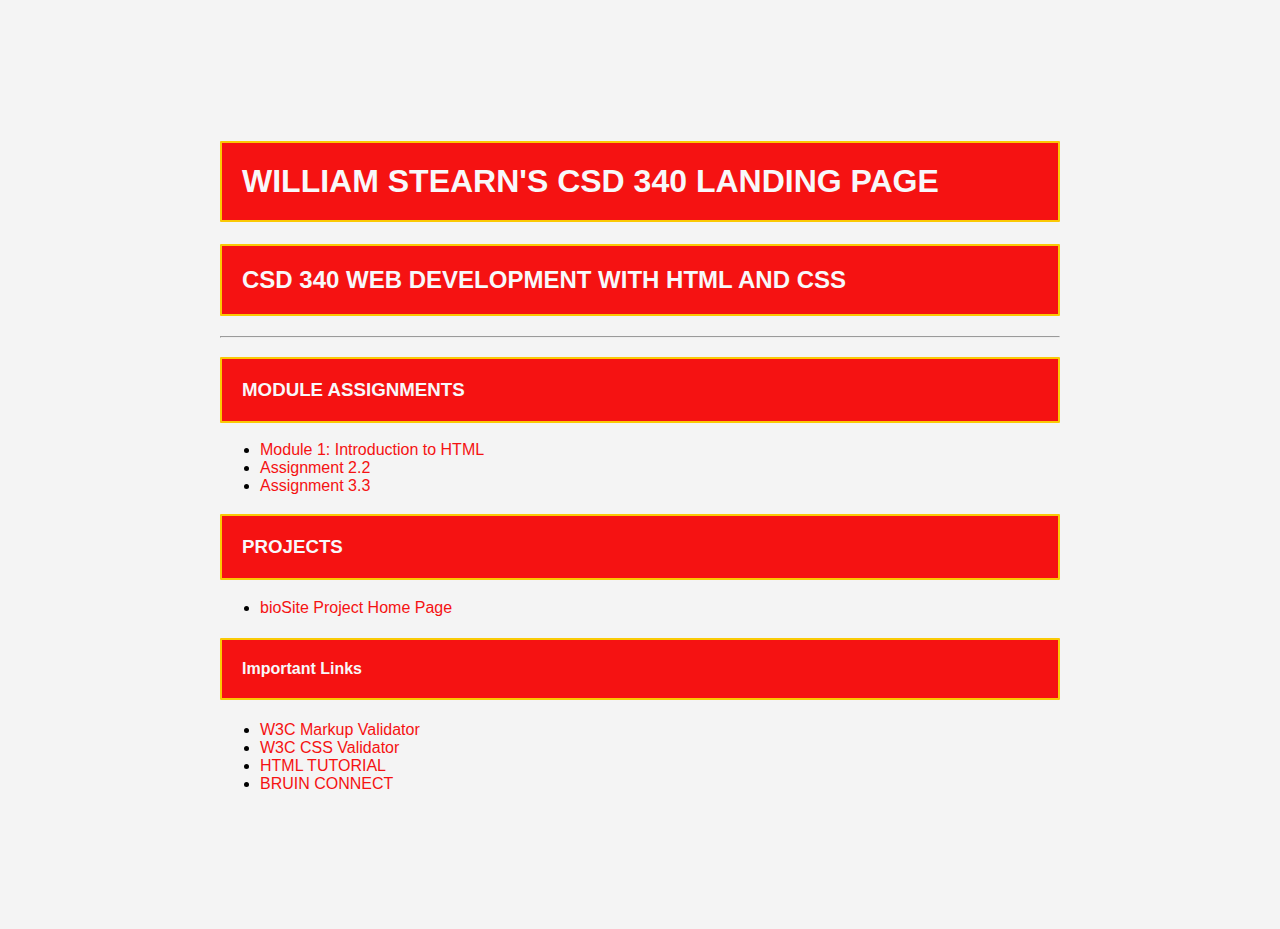
<file: index.html>
<!DOCTYPE html>
<html lang="en">
<head>
    <meta charset="UTF-8">
    <title>William Stearn's CSD 340 Landing Page</title>
    <link rel="stylesheet" href="site.css">
</head>
<body>
    <div id="container:">
    <h1 class="header">William Stearn's CSD 340 Landing Page</h1>
    <h2 class="header">CSD 340 Web Development with HTML and CSS</h2>
    <hr>
    <h3 class="header">Module Assignments</h3>
      <ul>
        <li><a href="module-1/stearns_module1_3.html">Module 1: Introduction to HTML</a></li>
        <li><a href="module-2/Stearns_Mod2_2.html">Assignment 2.2</a></li>
        <li><a href="module-3/Stearns_Mod3_3.html">Assignment 3.3</a></li>
      </ul>
    <h3 class="header">Projects</h3>
        <ul>
        <li><a href="biosite/index.html">bioSite Project Home Page</a></li>
        </ul>
     
        <h4 class="header">Important Links</h4>
        <ul>
         <li><a href="https://validator.w3.org/  ">W3C Markup Validator</a></li>
         <li><a href="https://jigsaw.w3.org/css-validator/">W3C CSS Validator</a></li>
         <li><a href="https://www.w3schools.com/html/">HTML TUTORIAL</a> </li>
         <li><a href="https://bruinconnect.bellevue.edu/ ">BRUIN CONNECT</a> </li>
        </ul>         
    </div>
</body>
</html>
</file>
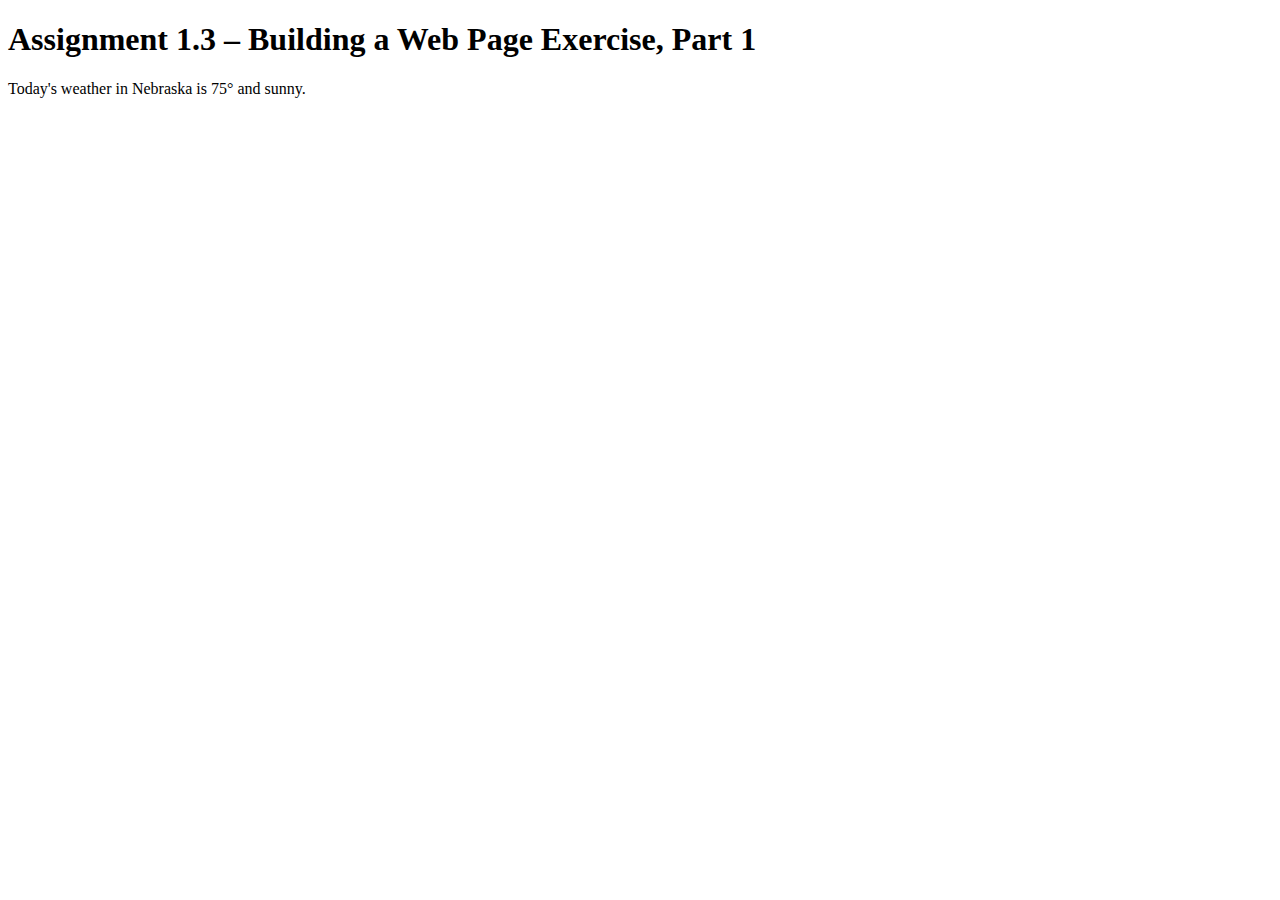
<file: module-1/stearns_module1_3.html>
<!DOCTYPE html>
<html lang="en">
<head>
    	<title>CSD 340 Web Development with HTML and CSS</title>
</head>

<body>
	<h1>Assignment 1.3 – Building a Web Page Exercise, Part 1</h1>
	<p>Today's weather in Nebraska is 75&deg; and sunny.</p>
</body>

</html>
</file>
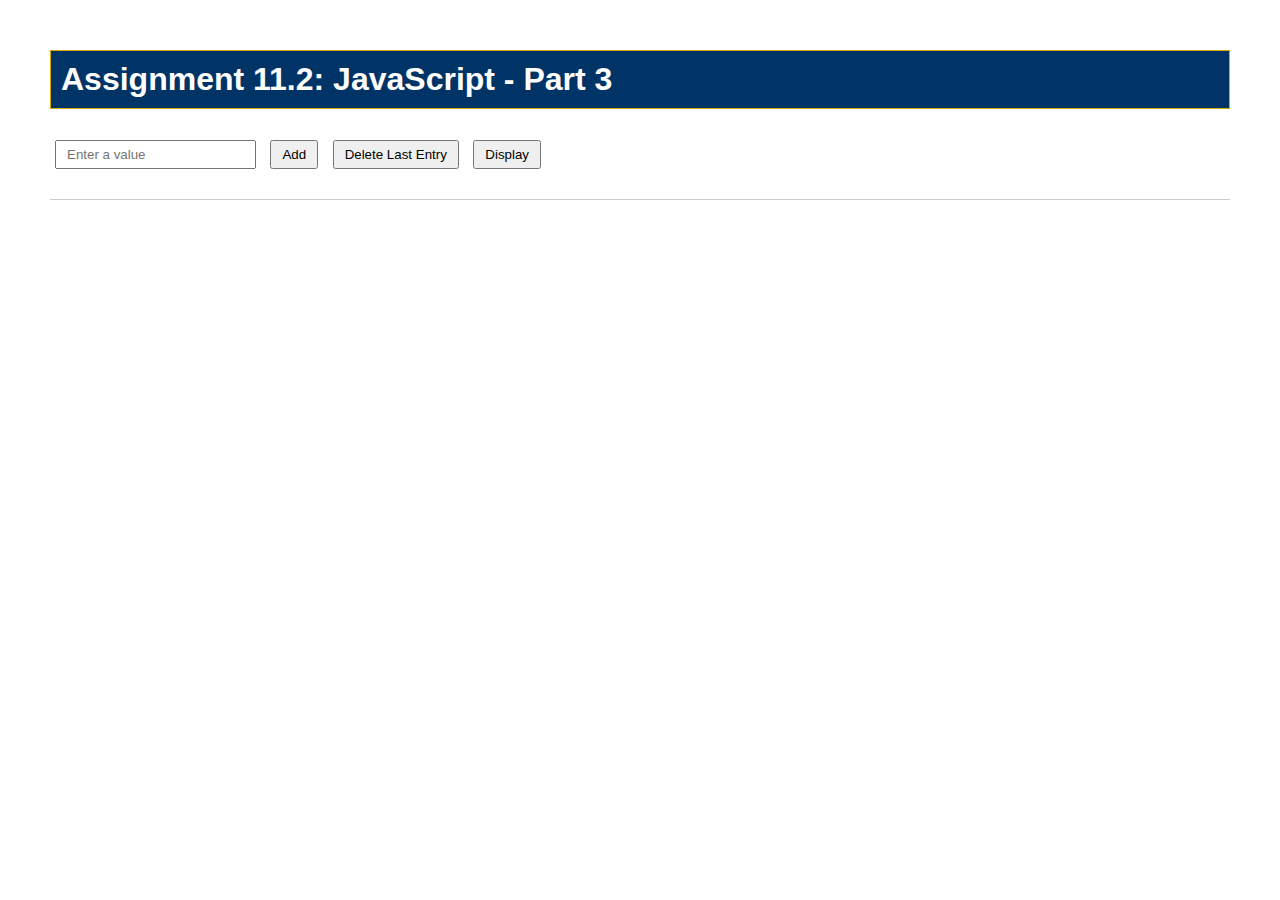
<file: module-11/Stearns_Mod11_2.html>
<!DOCTYPE html>
<html lang="en">
<head>
  <meta charset="UTF-8">
  <title>CSD 340 Web Development with HTML and CSS</title>
   <link rel="stylesheet" href="site.css">
  <style>
    body {
      font-family: Arial, sans-serif;
      margin: 50px;
    }
    input, button {
      margin: 10px 5px;
      padding: 5px 10px;
    }
    #displayArea {
      margin-top: 20px;
      border-top: 1px solid #ccc;
      padding-top: 10px;
    }
  </style>
</head>
<body>

  <h1>Assignment 11.2: JavaScript - Part 3</h1>

  <input type="text" id="userInput" placeholder="Enter a value">
  <button onclick="addItem()">Add</button>
  <button onclick="deleteLast()">Delete Last Entry</button>
  <button onclick="displayItems()">Display</button>

  <div id="displayArea"></div>

  <script>
    const items = [];

    function addItem() {
      const input = document.getElementById('userInput').value;
      if (input.trim() === "") {
        alert("Please enter a value.");
        return;
      }
      items.push(input);
      alert(`"${input}" was added to position ${items.length}.`);
      document.getElementById('userInput').value = "";
    }

    function deleteLast() {
      if (items.length === 0) {
        alert("Array is already empty.");
        return;
      }
      const removed = items.pop();
      alert(`"${removed}" was removed from the array.`);
    }

    function displayItems() {
      const display = document.getElementById('displayArea');
      if (items.length === 0) {
        display.innerHTML = "<p>The array is empty.</p>";
        return;
      }
      let output = "<ul>";
      for (let i = 0; i < items.length; i++) {
        output += `<li>${i + 1}. ${items[i]}</li>`;
      }
      output += "</ul>";
      display.innerHTML = output;
    }
  </script>

</body>
</html>
</file>
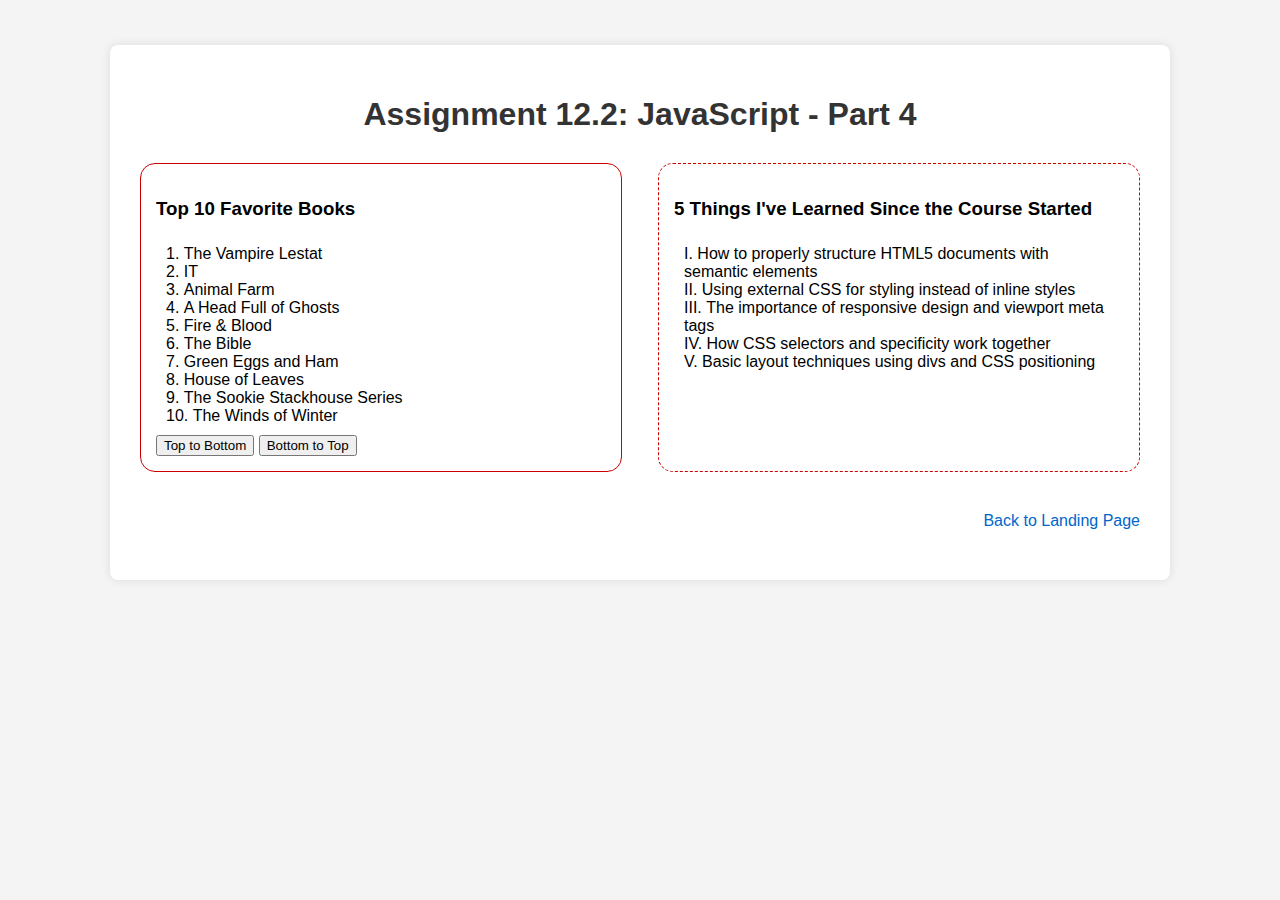
<file: module-12/Stearns_Mod12_2.html>
<!DOCTYPE html>
<html lang="en">
<head>
  <meta charset="UTF-8">
  <meta name="author" content="William Stearns">
  <meta name="description" content="Assignment 3.3: Build a Web Page Exercise - Part 3">
  <meta name="keywords" content="HTML, CSS, Bellevue University, Assignment">
  <meta name="viewport" content="width=device-width, initial-scale=1.0">
  <title>CSD 340 Web Development with HTML and CSS</title>
  <link rel="stylesheet" href="Stearns_Mod12_2.css">
</head>
<body>
  <div id="container">
    <h1>Assignment 12.2: JavaScript - Part 4</h1>
    
    <div class="side-by-side-container">
      <div class="left-div">
        <h3>Top 10 Favorite Books</h3>
        <ol id="bookList">
          <li>The Vampire Lestat</li>
          <li>IT</li>
          <li>Animal Farm</li>
          <li>A Head Full of Ghosts</li>
          <li>Fire & Blood</li>
          <li>The Bible</li>
          <li>Green Eggs and Ham</li>
          <li>House of Leaves</li>
          <li>The Sookie Stackhouse Series</li>
          <li>The Winds of Winter</li>
        </ol>
        <div class="button-container">
          <button onclick="showTopToBottom()">Top to Bottom</button>
          <button onclick="showBottomToTop()">Bottom to Top</button>
        </div>
      </div>
      
      <div class="right-div">
        <h3>5 Things I've Learned Since the Course Started</h3>
        <ul>
          <li>How to properly structure HTML5 documents with semantic elements</li>
          <li>Using external CSS for styling instead of inline styles</li>
          <li>The importance of responsive design and viewport meta tags</li>
          <li>How CSS selectors and specificity work together</li>
          <li>Basic layout techniques using divs and CSS positioning</li>
        </ul>
      </div>
    </div>
    
    <div class="bottom-div">
      <a href="../index.html">Back to Landing Page</a>
    </div>
  </div>

  <script>
    const originalBooks = [
      "The Vampire Lestat",
      "IT",
      "Animal Farm",
      "A Head Full of Ghosts",
      "Fire & Blood",
      "The Bible",
      "Green Eggs and Ham",
      "House of Leaves",
      "The Sookie Stackhouse Series",
      "The Winds of Winter"
    ];

    function showTopToBottom() {
    const list = document.getElementById("bookList");
    list.removeAttribute("reversed"); // Numbers go 1 to 10
    renderBookList(originalBooks);
    }

    function showBottomToTop() {
    const list = document.getElementById("bookList");
    list.setAttribute("reversed", ""); // Numbers go 10 to 1
    renderBookList([...originalBooks].reverse());
    }

    function renderBookList(bookArray) {
      const list = document.getElementById("bookList");
      list.innerHTML = "";
      bookArray.forEach(book => {
        const li = document.createElement("li");
        li.textContent = book;
        list.appendChild(li);
      });
    }
  </script>
</body>
</html>
</file>
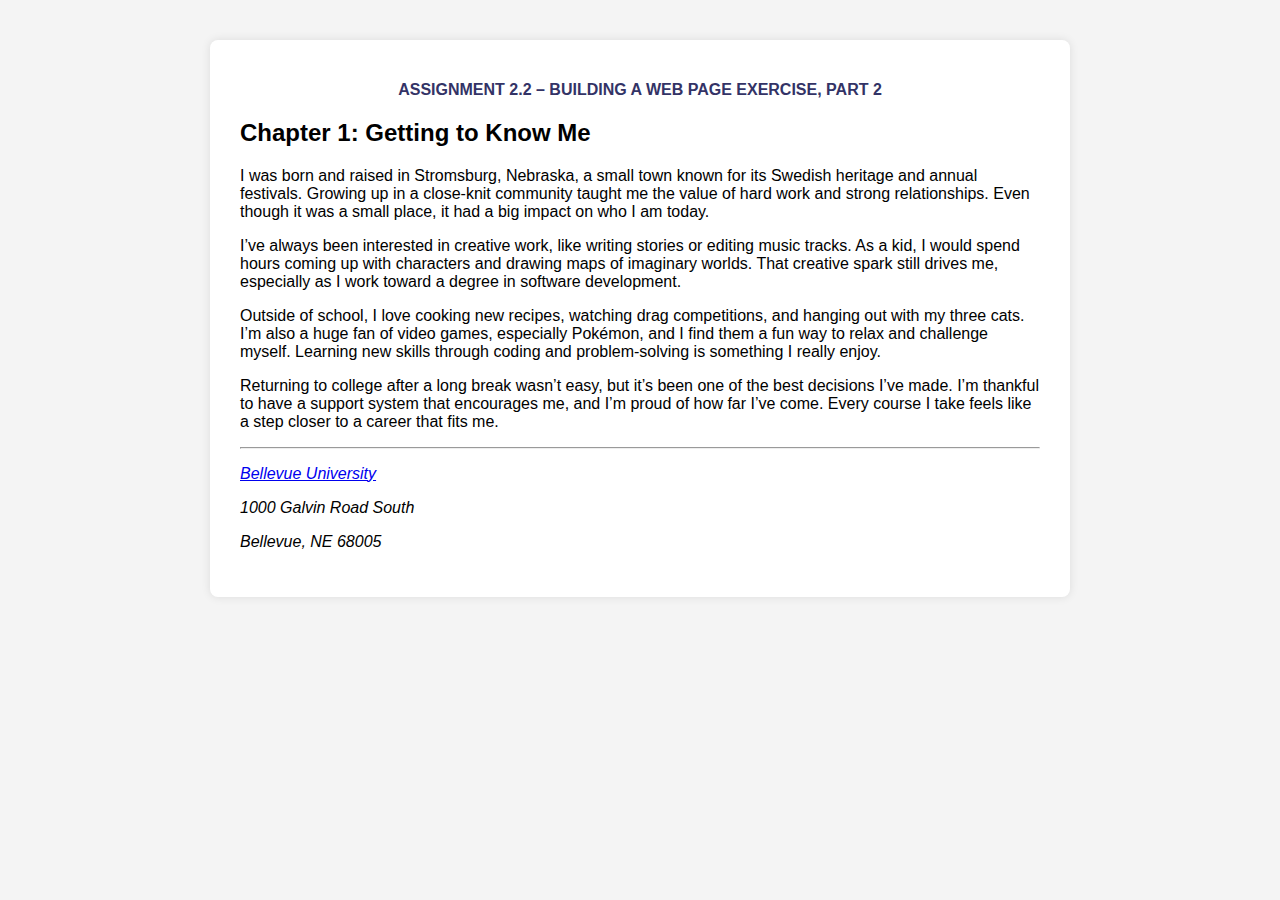
<file: module-2/Stearns_Mod2_2.html>
<!DOCTYPE html>
<html lang="en">
<head>
  <meta charset="UTF-8">
  <meta name="author" content="William Stearns">
  <meta name="description" content="Assignment 2.2 HTML page for CSD 340.">
  <meta name="keywords" content="HTML, CSS, Bellevue University, Assignment">
  <meta name="viewport" content="width=device-width, initial-scale=1.0">
  <title>CSD 340 Development with HTML and CSS</title>
  <link rel="stylesheet" href="Stearns_Mod2_2.css">
</head>
<body>
  <div id="container">
    <h1>Assignment 2.2 – Building a Web Page Exercise, Part 2</h1>
    <h2>Chapter 1: Getting to Know Me</h2>

    <p class="intro">
      I was born and raised in Stromsburg, Nebraska, a small town known for its Swedish heritage and annual festivals.
      Growing up in a close-knit community taught me the value of hard work and strong relationships.
      <span class="sentence">Even though it was a small place, it had a big impact on who I am today.</span>
    </p>

    <p>
      I’ve always been interested in creative work, like writing stories or editing music tracks. 
      As a kid, I would spend hours coming up with characters and drawing maps of imaginary worlds.
      That creative spark still drives me, especially as I work toward a degree in software development.
    </p>

    <p>
      Outside of school, I love cooking new recipes, watching drag competitions, and hanging out with my three cats.
      I’m also a huge fan of video games, especially Pokémon, and I find them a fun way to relax and challenge myself.
      Learning new skills through coding and problem-solving is something I really enjoy.
    </p>

    <p>
      Returning to college after a long break wasn’t easy, but it’s been one of the best decisions I’ve made.
      I’m thankful to have a support system that encourages me, and I’m proud of how far I’ve come.
      Every course I take feels like a step closer to a career that fits me.
    </p>

    <hr />

    <address>
      <p><a href="https://www.bellevue.edu" target="_blank">Bellevue University</a></p>
      <p>1000 Galvin Road South</p>
      <p>Bellevue, NE 68005</p>
    </address>
  </div>
</body>
</html>
</file>
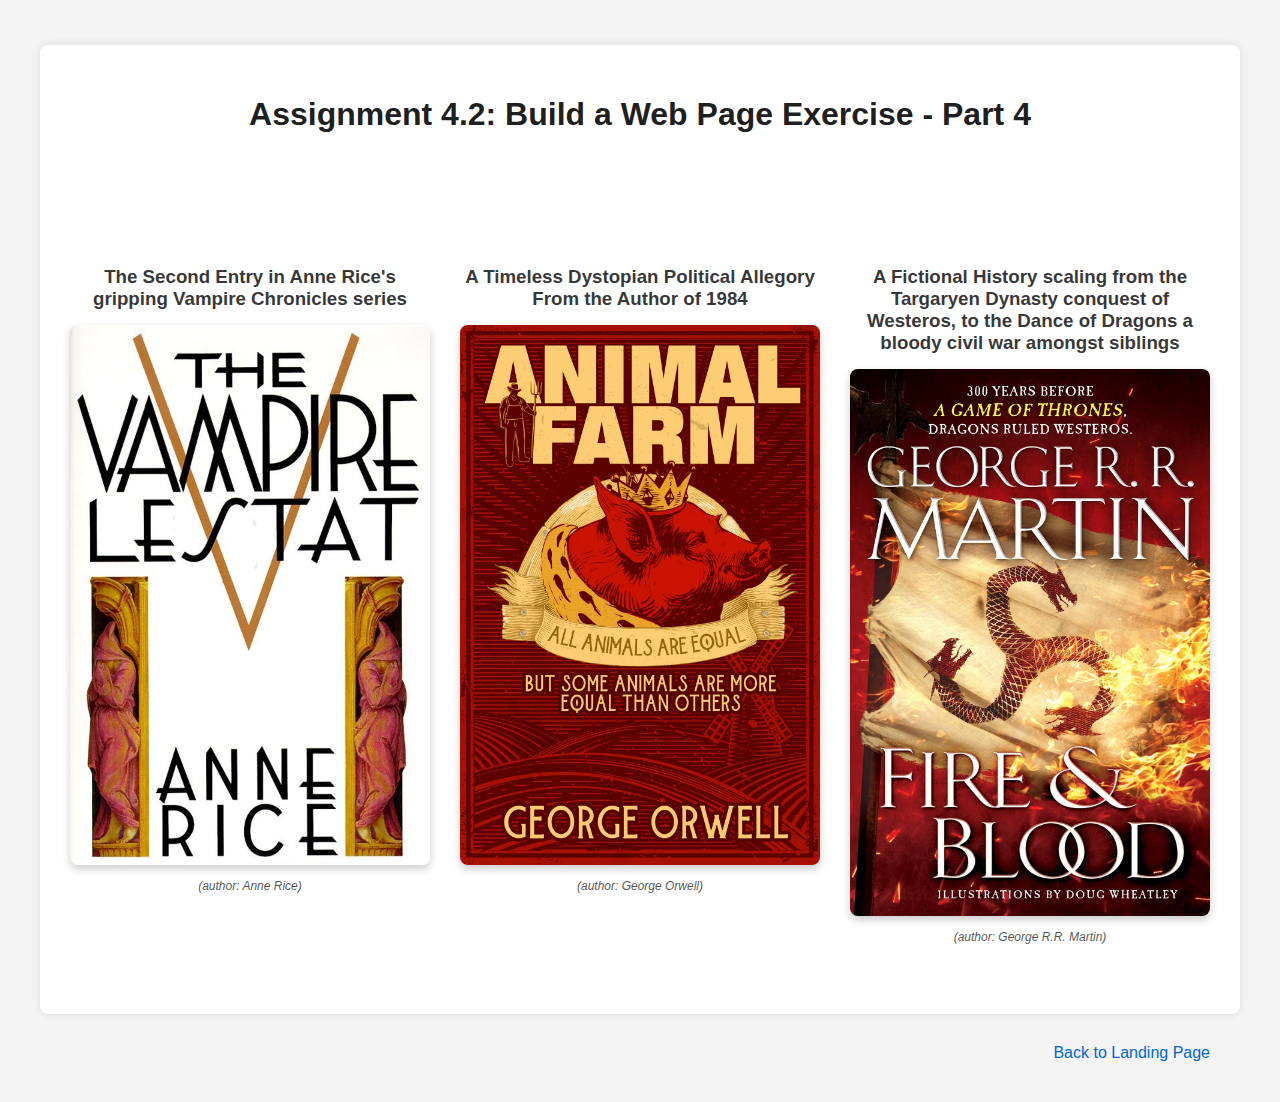
<file: module-4/Stearns_Mod4_2.html>
<!DOCTYPE html>
<html lang="en">
<head>
  <meta charset="UTF-8">
  <meta name="author" content="William Stearns">
  <meta name="description" content="Assignment 4.2: Build a Web Page Exercise - Part 4">
  <meta name="keywords" content="HTML, CSS, Bellevue University, Assignment">
  <meta name="viewport" content="width=device-width, initial-scale=1.0">
  <title>CSD 340 Web Development with HTML and CSS</title>
  <link rel="stylesheet" href="Stearns_Mod4_2.css">
</head>
<body>
  <div id="container">
    <h1>Assignment 4.2: Build a Web Page Exercise - Part 4</h1>
    
    <div id="image-gallery">
      <div class="gallery-item">
        <h3>The Second Entry in Anne Rice's gripping Vampire Chronicles series</h3>
        <figure>
          <img src="images/vampire-lestat.jpg" alt="The Vampire Lestat book cover">
          <figcaption>(author: Anne Rice)</figcaption>
        </figure>
      </div>
      
      <div class="gallery-item">
        <h3>A Timeless Dystopian Political Allegory From the Author of 1984</h3>
        <figure>
          <img src="images/animal-farm.jpg" alt="Animal Farm book cover">
          <figcaption>(author: George Orwell)</figcaption>
        </figure>
      </div>
      
      <div class="gallery-item">
        <h3>A Fictional History scaling from the Targaryen Dynasty conquest of Westeros, to the Dance of Dragons a bloody civil war amongst siblings</h3>
        <figure>
          <img src="images/fire-and-blood.jpg" alt="Fire & Blood book cover">
          <figcaption>(author: George R.R. Martin)</figcaption>
        </figure>
      </div>
    </div>
    
    <div class="bottom-div">
      <a href="../index.html">Back to Landing Page</a>
    </div>
  </div>
</body>
</html>
</file>
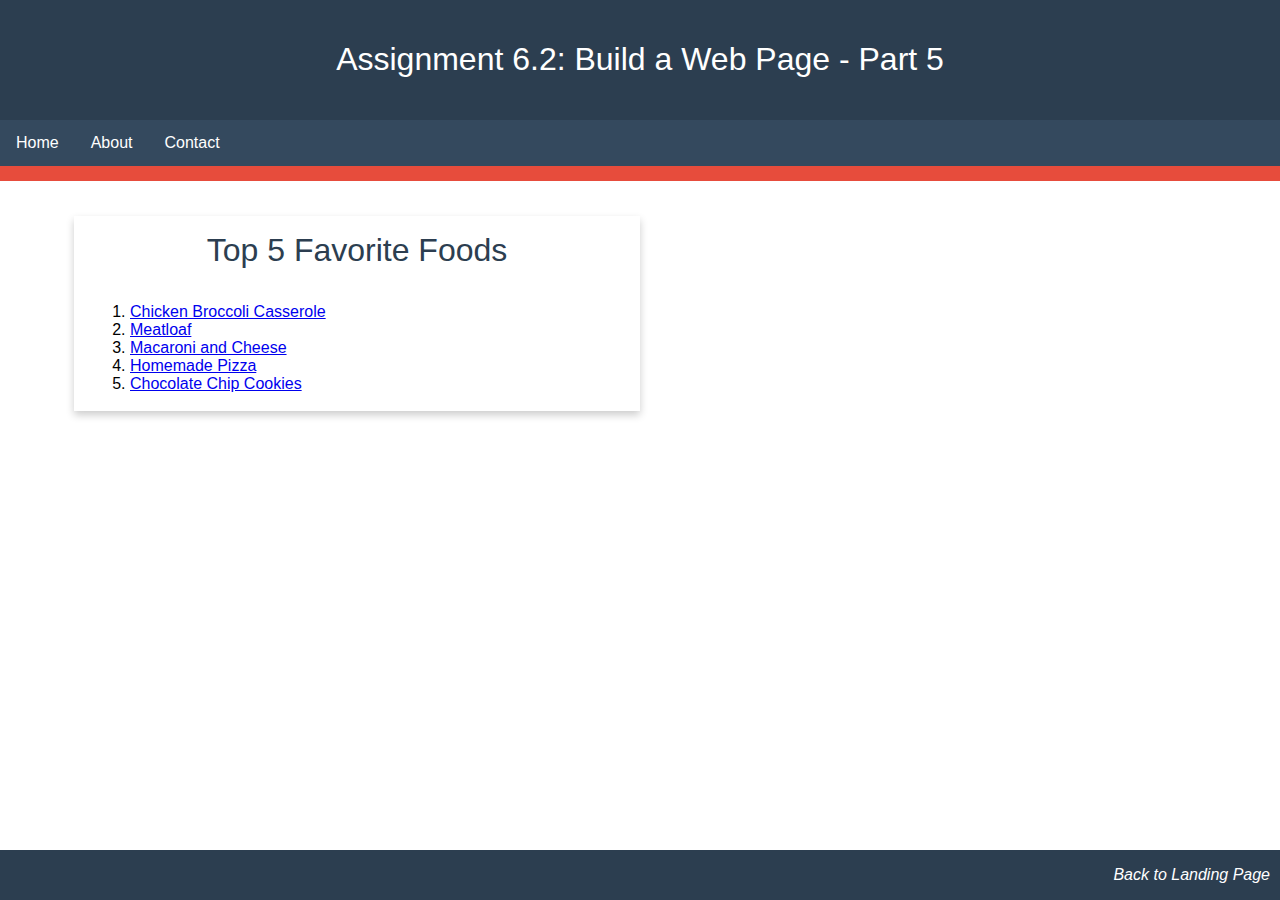
<file: module-6/Stearns_Mod6.2.html>
<!DOCTYPE html>
<html lang="en">
<head>
  <meta charset="UTF-8">
  <meta name="author" content="William Stearns">
  <meta name="description" content="Assignment 6.2: Build a Web Page Exercise - Part 5">
  <meta name="keywords" content="HTML, CSS, Bellevue University, Assignment">
  <meta name="viewport" content="width=device-width, initial-scale=1.0">
  <title>CSD 340 Web Development with HTML and CSS</title>
  <link rel="stylesheet" href="Stearns_Mod6_2.css">
</head>
<body>
  <header>
    <h1>Assignment 6.2: Build a Web Page - Part 5</h1>
  </header>

  <div id="navbar">
    <a href="#">Home</a>
    <a href="#">About</a>
    <a href="#">Contact</a>
  </div>

  <div id="container">
    <div class="card">
      <div class="card-title">
        Top 5 Favorite Foods
      </div>
      <div class="card-content">
        <ol>
          <li><a href="https://www.allrecipes.com/recipe/213742/cheesy-chicken-broccoli-casserole/" target="_blank">Chicken Broccoli Casserole</a></li>
          <li><a href="https://www.allrecipes.com/recipe/16354/easy-meatloaf/" target="_blank">Meatloaf</a></li>
          <li><a href="https://www.allrecipes.com/recipe/231506/simple-macaroni-and-cheese/" target="_blank">Macaroni and Cheese</a></li>
          <li><a href="https://www.allrecipes.com/recipe/139917/pizza-dough/" target="_blank">Homemade Pizza</a></li>
          <li><a href="https://www.allrecipes.com/recipe/231506/simple-macaroni-and-cheese/" target="_blank">Chocolate Chip Cookies</a></li>
        </ol>
      </div>
    </div>
  </div>

  <footer>
    <p><a href="../index.html">Back to Landing Page</a></p>
  </footer>
</body>
</html>
</file>
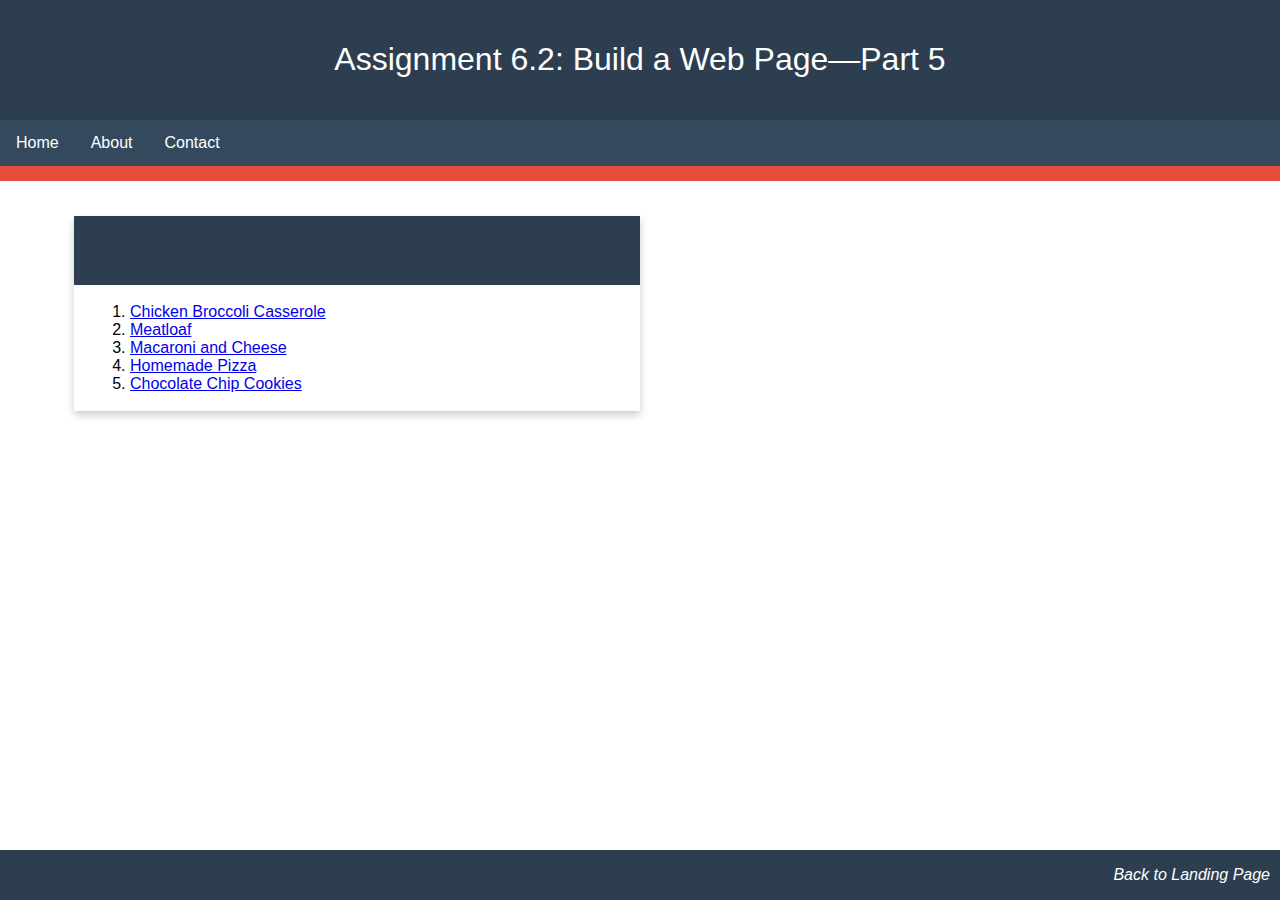
<file: module-6/Stearns_Mod6_2.html>
<!DOCTYPE html>
<html lang="en">
<head>
  <meta charset="UTF-8">
  <meta name="author" content="William Stearns">
  <meta name="description" content="Assignment 6.2: Build a Web Page Exercise - Part 5">
  <meta name="keywords" content="HTML, CSS, Bellevue University, Assignment">
  <meta name="viewport" content="width=device-width, initial-scale=1.0">
  <title>CSD 340 Web Development with HTML and CSS</title>
  <link rel="stylesheet" href="Stearns_Mod6_2.css">
</head>
<body>
  <header>
      <h1 class="assignment-title" id="assignment-heading" aria-label="Assignment 6.2: Web Page Building Part 5">
          Assignment 6.2: Build a Web Page—Part 5
      </h1>
  </header>

  <div id="navbar">
    <a href="#">Home</a>
    <a href="#">About</a>
    <a href="#">Contact</a>
  </div>

  <div id="container">
    <article class="card">
      <header class="card-title">
        Top 5 Favorite Foods
      </header>
      <div class="card-content">
        <nav class="recipe-links">
          <ol>
            <li>
              <a href="https://www.allrecipes.com/recipe/213742/cheesy-chicken-broccoli-casserole/"
                 target="_blank"
                 rel="noopener noreferrer">
                Chicken Broccoli Casserole
              </a>
            </li>
            <li>
              <a href="https://www.allrecipes.com/recipe/16354/easy-meatloaf/"
                 target="_blank"
                 rel="noopener noreferrer">
                Meatloaf
              </a>
            </li>
            <li>
              <a href="https://www.allrecipes.com/recipe/231506/simple-macaroni-and-cheese/"
                 target="_blank"
                 rel="noopener noreferrer">
                Macaroni and Cheese
              </a>
            </li>
            <li>
              <a href="https://www.allrecipes.com/recipe/139917/pizza-dough/"
                 target="_blank"
                 rel="noopener noreferrer">
                Homemade Pizza
              </a>
            </li>
            <li>
              <a href="https://www.allrecipes.com/recipe/10813/best-chocolate-chip-cookies/"
                 target="_blank"
                 rel="noopener noreferrer">
                Chocolate Chip Cookies
              </a>
            </li>
          </ol>
        </nav>
      </div>
    </article>
  </div>
  <footer>
    <p><a href="../index.html">Back to Landing Page</a></p>
  </footer>
</body>
</html>
</file>
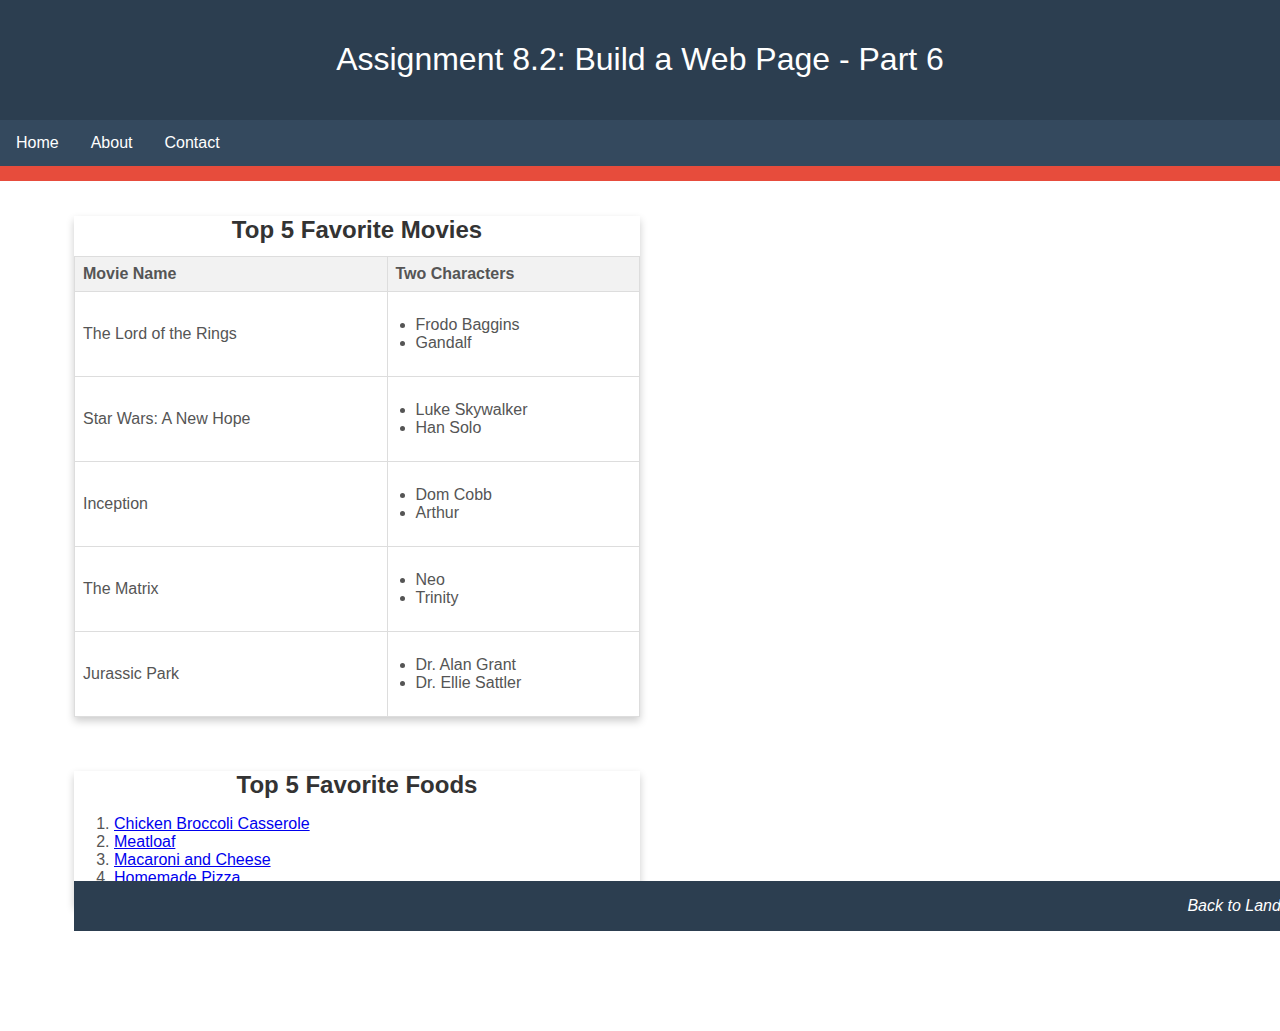
<file: module-8/Stearns_Mod8_2.html>
<!DOCTYPE html>
<html lang="en">
<head>
  <meta charset="UTF-8">
  <meta name="author" content="William Stearns">
  <meta name="description" content="Assignment 8.2: Build a Web Page Exercise - Part 5">
  <meta name="keywords" content="HTML, CSS, Bellevue University, Assignment">
  <meta name="viewport" content="width=device-width, initial-scale=1.0">
  <title>CSD 340 Web Development with HTML and CSS</title>
  <link rel="stylesheet" href="Stearns_Mod8_2.css">
</head>
<body>
  <header>
    <h1>Assignment 8.2: Build a Web Page - Part 6</h1>
  </header>

  <div id="navbar">
    <a href="#">Home</a>
    <a href="#">About</a>
    <a href="#">Contact</a>
  </div>

  <div id="container">
    <!-- Movies Card -->
    <div class="card">
      <div class="card-title">
        Top 5 Favorite Movies
      </div>
      <div class="card-content">
        <table>
          <thead>
            <tr>
              <th>Movie Name</th>
              <th>Two Characters</th>
            </tr>
          </thead>
          <tbody>
            <tr>
              <td>The Lord of the Rings</td>
              <td>
                <ul>
                  <li>Frodo Baggins</li>
                  <li>Gandalf</li>
                </ul>
              </td>
            </tr>
            <tr>
              <td>Star Wars: A New Hope</td>
              <td>
                <ul>
                  <li>Luke Skywalker</li>
                  <li>Han Solo</li>
                </ul>
              </td>
            </tr>
            <tr>
              <td>Inception</td>
              <td>
                <ul>
                  <li>Dom Cobb</li>
                  <li>Arthur</li>
                </ul>
              </td>
            </tr>
            <tr>
              <td>The Matrix</td>
              <td>
                <ul>
                  <li>Neo</li>
                  <li>Trinity</li>
                </ul>
              </td>
            </tr>
            <tr>
              <td>Jurassic Park</td>
              <td>
                <ul>
                  <li>Dr. Alan Grant</li>
                  <li>Dr. Ellie Sattler</li>
                </ul>
              </td>
            </tr>
          </tbody>
        </table>
      </div>
    </div>
    <br><br>
    <div style="text-align: left;">
<br>
    <div class="card">
      <div class="card-title">
        Top 5 Favorite Foods
      </div>
      <div class="card-content">
        <ol>
          <li><a href="https://www.allrecipes.com/recipe/213742/cheesy-chicken-broccoli-casserole/" target="_blank">Chicken Broccoli Casserole</a></li>
          <li><a href="https://www.allrecipes.com/recipe/16354/easy-meatloaf/" target="_blank">Meatloaf</a></li>
          <li><a href="https://www.allrecipes.com/recipe/231506/simple-macaroni-and-cheese/" target="_blank">Macaroni and Cheese</a></li>
          <li><a href="https://www.allrecipes.com/recipe/139917/pizza-dough/" target="_blank">Homemade Pizza</a></li>
          <li><a href="https://www.allrecipes.com/recipe/231506/simple-macaroni-and-cheese/" target="_blank">Chocolate Chip Cookies</a></li>
        </ol>
      </div>
    </div>
  </div>
    <footer>
      <p><a href="../index.html">Back to Landing Page</a></p>
    </footer>
  </div>
</body>
</html>
</file>
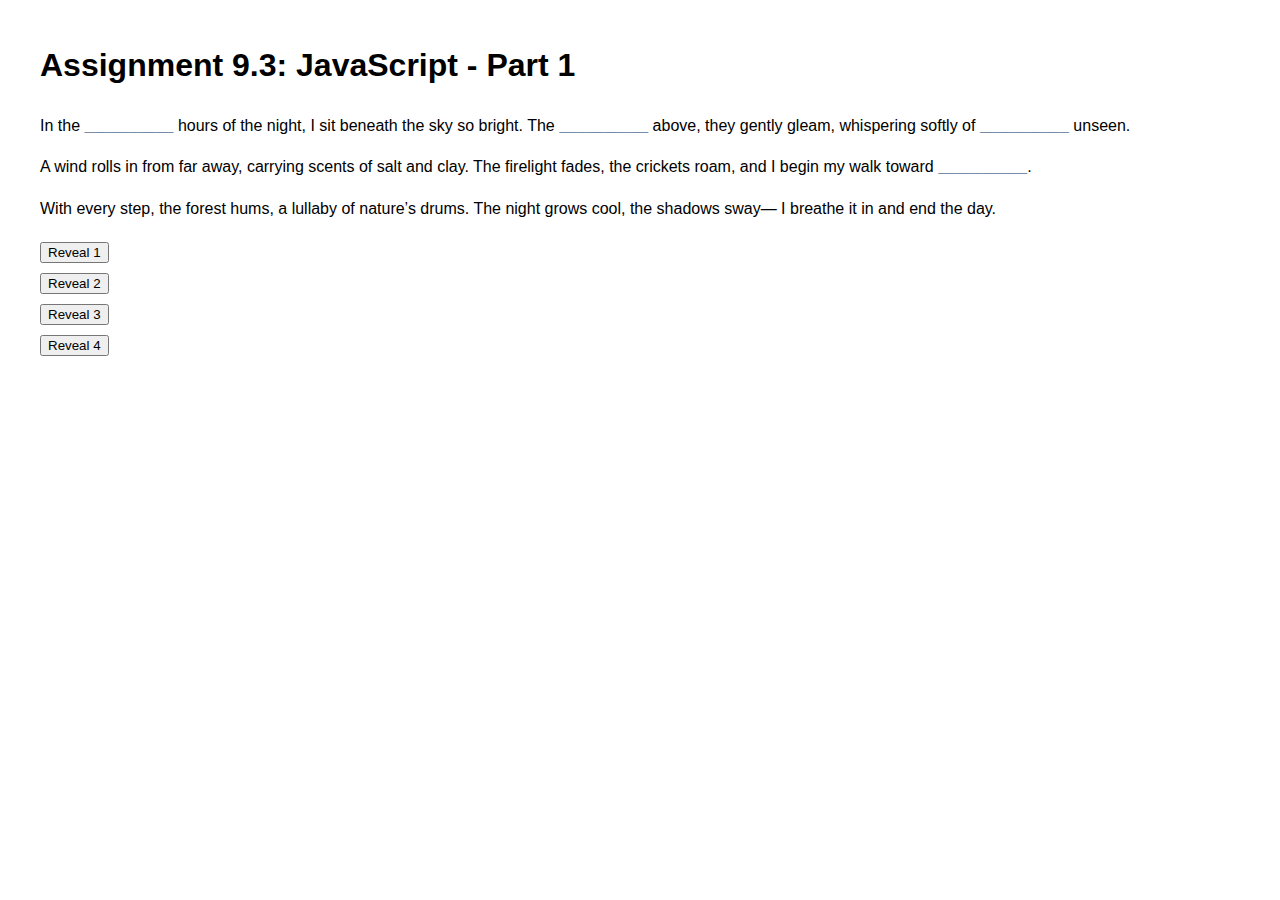
<file: module-9/Stearns_Mod9_3.html>
<!DOCTYPE html>
<html lang="en">
<!--
  William Stearns
  CSD 340 Web Development with HTML and CSS
  Assignment 9.3: JavaScript - Part 1
-->
<head>
  <meta charset="UTF-8">
  <title>CSD 340 Web Development with HTML and CSS</title>
  <style>
    body {
      font-family: Arial, sans-serif;
      line-height: 1.6;
      margin: 40px;
    }
    button {
      margin: 5px 0;
    }
    span {
      font-weight: bold;
      color: #003366;
    }
  </style>

  <script>
    var firstWord = "quiet";
    var secondWord = "stars";
    var thirdWord = "dreams";
    var fourthWord = "home";
  </script>
</head>

<body>
<h1>Assignment 9.3: JavaScript - Part 1</h1>

<p>
  In the <span id="first">__________</span> hours of the night,
  I sit beneath the sky so bright.
  The <span id="second">__________</span> above, they gently gleam,
  whispering softly of <span id="third">__________</span> unseen.
</p>

<p>
  A wind rolls in from far away,
  carrying scents of salt and clay.
  The firelight fades, the crickets roam,
  and I begin my walk toward <span id="fourth">__________</span>.
</p>

<p>
  With every step, the forest hums,
  a lullaby of nature’s drums.
  The night grows cool, the shadows sway—
  I breathe it in and end the day.
</p>

<p>
  <button onclick="document.getElementById('first').innerHTML = firstWord;">Reveal 1</button><br>
  <button onclick="document.getElementById('second').innerHTML = secondWord;">Reveal 2</button><br>
  <button onclick="document.getElementById('third').innerHTML = thirdWord;">Reveal 3</button><br>
  <button onclick="document.getElementById('fourth').innerHTML = fourthWord;">Reveal 4</button>
</p>
</body>
</html>
</file>
<file: site.css>
/* Global Styles */
html, body {
  font-size: 16px;
  font-family: Arial, sans-serif;
  background-color: #f4f4f4;
  margin: 50px 100px;
  padding: 10px;
}

/* Container */
#container {
  background-color: #ffffff;
  padding: 10px;
  border-radius: 1px;
  max-width: 800px;
  margin: 50px 100px;
  box-shadow: 0 0 10px rgba(0, 0, 0, 0.1);
}
a:link {
  color: #f51212;
  text-decoration: none;
}
a:visited {
  color: #131212;
  text-decoration: none;
}
a:hover {
  color: #fac905;
  text-decoration: underline;
}
a:active {
  color: #f51212;
  text-decoration: underline;
}
/* Header */
.header {
  background-color: #f51212;
  padding: 20px;
  border: 2px solid #fac905;
  text-align: left;
  border-radius: 1px;
  color: #f8f8fa;
}
h1 {
  font-weight: 700;
  text-transform: uppercase;
  
}

h2 {
  font-weight: 700;
  text-transform: uppercase;

}
h3 {
  font-weight: 700;
  text-transform: uppercase;
}
</file>
<file: module-11/site.css>
/* site.css */

#container {
  margin-top: 50px;
  margin-left: 100px;
  margin-right: 100px;
  font-family: Arial, sans-serif;
}

h1, h2, h3, h4 {
  background-color: #003366;
  color: #ffffff;
  border: 1px solid #D6A800;
  padding: 10px;
}

a {
  color: #D6A800;
  text-decoration: none;
}

a:hover {
  color: #ffcc00;
}

a:visited {
  color: #999966;
}
</file>
<file: module-12/Stearns_Mod12_2.css>
/* =======================
   Global Styles
========================== */
html, body {
  font-size: 16px;
  font-family: Arial, Helvetica, sans-serif;
  background-color: #f4f4f4;
  margin: 0;
  padding: 20px;
}

#container {
  background-color: #fff;
  padding: 30px;
  border-radius: 8px;
  max-width: 1000px;
  margin: 5px auto;
  box-shadow: 0 0 10px rgba(0, 0, 0, 0.1);
}

/* =======================
   Typography
========================== */
h1 {
  text-align: center;
  color: #333;
  margin-bottom: 30px;
}

h3 {
  font-weight: 600;
  margin-bottom: 15px;
}

ol, ul {
  font-weight: 300;
  padding: 10px;
  list-style-position: inside;
  margin: 0;
}

/* =======================
   Layout
========================== */
.side-by-side-container {
  display: flex;
  justify-content: space-between;
  gap: 20px;
  margin-bottom: 20px;
}

.left-div, .right-div {
  width: 45%;
  border-radius: 15px;
  padding: 15px;
}

/* Responsive fallback */
@media (max-width: 768px) {
  .side-by-side-container {
    flex-direction: column;
    align-items: center;
  }

  .left-div, .right-div {
    width: 100%;
  }
}

/* =======================
   Book & Learning Sections
========================== */
.left-div {
  border: 1px solid #cc0000;
}

.right-div {
  border: 1px dashed #cc0000;
}

.right-div ul {
  list-style-type: upper-roman;
}

/* =======================
   Bottom Link Section
========================== */
.bottom-div {
  width: 100%;
  margin-top: auto;
  padding-top: 20px;
  margin-bottom: 20px;
  text-align: right;
}

/* =======================
   Link Styles
========================== */
a {
  text-decoration: none;
  color: #0066cc;
}

a:hover {
  text-decoration: underline;
}
</file>
<file: module-2/Stearns_Mod2_2.css>
/* Global Styles */
html, body {
  font-size: 16px;
  font-family: Arial, sans-serif;
  background-color: #f4f4f4;
  margin: 0;
  padding: 20px;
}

/* Container */
#container {
  background-color: #ffffff;
  padding: 30px;
  border-radius: 8px;
  max-width: 800px;
  margin: auto;
  box-shadow: 0 0 10px rgba(0, 0, 0, 0.1);
}

/* Headings */
h1 {
  font-weight: 700;
  text-transform: uppercase;
  text-align: center;
  color: #333366;
  font-size: 16px;
}
</file>
<file: module-4/Stearns_Mod4_2.css>
/* Global Styles */
html, body {
  font-size: 16px;
  font-family: Arial, sans-serif;
  background-color: #f4f4f4;
  margin: 0;
  padding: 20px;
}

#container {
  background-color: #ffffff;
  padding: 30px;
  border-radius: 8px;
  max-width: 1200px;
  margin: 5px auto;
  box-shadow: 0 0 10px rgba(0, 0, 0, 0.1);
}

/* H1 title centered with black rgba color */
h1 {
  text-align: center;
  color: rgba(0, 0, 0, 0.9);
  margin-bottom: 30px;
}

/* Image gallery container with CSS Grid */
#image-gallery {
  display: grid;
  grid-template-columns: 1fr 1fr 1fr;
  gap: 30px;
  margin-top: 10%;
  margin-bottom: 40px;
}

/* Gallery item styling */
.gallery-item {
  text-align: center;
}

/* H3 centered with black rgba color */
h3 {
  text-align: center;
  color: rgba(0, 0, 0, 0.8);
  margin-bottom: 15px;
}

/* Figure styling - centers the image */
figure {
  text-align: center;
  margin: 0;
  padding: 0;
}

/* Image styling */
img {
  max-width: 100%;
  height: auto;
  border-radius: 8px;
  box-shadow: 0 4px 8px rgba(0, 0, 0, 0.2);
}

/* Figcaption styling with black rgba color */
figcaption {
  font-style: italic;
  font-size: 0.75em;
  color: rgba(0, 0, 0, 0.7);
  margin-top: 10px;
}

/* Bottom div styling */
.bottom-div {
  width: 100%;
  margin-top: 60px;
  margin-bottom: 20px;
  float: right;
  text-align: right;
}

/* Link styling */
a {
  text-decoration: none;
  color: #0066cc;
}

a:hover {
  text-decoration: underline;
}
</file>
<file: module-6/Stearns_Mod6_2.css>
/* Global Styles */
body {
  font-family: Arial, sans-serif;
  margin: 0;
  padding: 0;
  min-height: 100vh;
  position: relative;
}

/* Header Element */
header {
  background-color: #2c3e50;
  color: white;
  padding: 20px;
  text-align: center;
}

/* H1 Styling */
h1 {
  font-weight: 400;
}

/* Navbar Styling */
#navbar {
  overflow: hidden;
  background-color: #34495e;
  border-bottom: 15px solid #e74c3c;
}

/* Navbar Links */
#navbar a {
  float: left;
  display: block;
  color: white;
  text-align: center;
  padding: 14px 16px;
  text-decoration: none;
}

/* Navbar Hover Effect */
#navbar a:hover {
  background-color: #e74c3c;
  color: white;
}

/* Container Div */
#container {
  margin-top: 2%;
  margin-left: 5%;
  margin-right: 5%;
  padding: 10px;
  margin-bottom: 100px; /* Space for footer */
}

/* Card Styling */
.card {
  box-shadow: 0 4px 8px 0 rgba(0, 0, 0, 0.2);
  transition: 0.3s;
  width: 50%;
}

/* Card Hover Effect */
.card:hover {
  box-shadow: 0 8px 16px 0 rgba(0, 0, 0, 0.2);
}

/* Card Title */
.card-title {
  text-align: center;
  font-size: 2em;
  color: #2c3e50;
  font-weight: 400;
  padding: 16px;
}

/* Card Content */
.card-content {
  padding: 2px 16px;
}

/* Footer Element */
footer {
  background-color: #2c3e50;
  position: absolute;
  bottom: 0;
  width: 100%;
}

/* Footer Paragraph */
footer p {
  color: white;
  font-weight: 400;
  float: right;
  padding-right: 10px;
  font-style: italic;
}

/* Footer Links */
footer a {
  text-decoration: none;
  color: white;
}

/* Footer Link Hover */
footer a:hover {
  text-decoration: underline;
}
</file>
<file: module-8/Stearns_Mod8_2.css>
/* Global Styles */
body {
  font-family: Arial, sans-serif;
  margin: 0;
  padding: 0;
  min-height: 100vh;
  position: relative;
}

/* Header Element */
header {
  background-color: #2c3e50;
  color: white;
  padding: 20px;
  text-align: center;
}

/* H1 Styling */
h1 {
  font-weight: 400;
}

/* Navbar Styling */
#navbar {
  overflow: hidden;
  background-color: #34495e;
  border-bottom: 15px solid #e74c3c;
}

/* Navbar Links */
#navbar a {
  float: left;
  display: block;
  color: white;
  text-align: center;
  padding: 14px 16px;
  text-decoration: none;
}

/* Navbar Hover Effect */
#navbar a:hover {
  background-color: #e74c3c;
  color: white;
}

/* Container Div */
#container {
  padding: 10px;
  /* Space for footer */
  margin: 2% 5% 100px;
}

/* Card Styling */
.card {
  box-shadow: 0 4px 8px 0 rgba(0, 0, 0, 0.2);
  transition: 0.3s;
  width: 50%;
}


/* Card title styling */
.card-title {
  font-size: 1.5em;
  font-weight: bold;
  margin-bottom: 12px;
  text-align: center;
  color: #333;
}

/* Card content styling */
.card-content {
  font-size: 1em;
  color: #555;
}

/* Table styling */
table {
  width: 100%;
  border-collapse: collapse;
  margin-top: 12px;
}

th, td {
  border: 1px solid #ddd;
  padding: 8px;
  text-align: left;
}

th {
  background-color: #f2f2f2;
  font-weight: bold;
}

ul {
  padding-left: 20px;
  list-style-type: disc;
}

/* Footer Element */
footer {
  background-color: #2c3e50;
  position: absolute;
  bottom: 0;
  width: 100%;
}

/* Footer Paragraph */
footer p {
  color: white;
  font-weight: 400;
  float: right;
  padding-right: 10px;
  font-style: italic;
}

/* Footer Links */
footer a {
  text-decoration: none;
  color: white;
}

/* Footer Link Hover */
footer a:hover {
  text-decoration: underline;
}
/* Table styling */
table {
  width: 100%;
  border-collapse: collapse;
  margin-top: 12px;
}

th, td {
  border: 1px solid #ddd;
  padding: 8px;
  text-align: left;
}

th {
  background-color: #f2f2f2;
  font-weight: bold;
}

ul {
  padding-left: 20px;
  list-style-type: disc;
}
</file>
